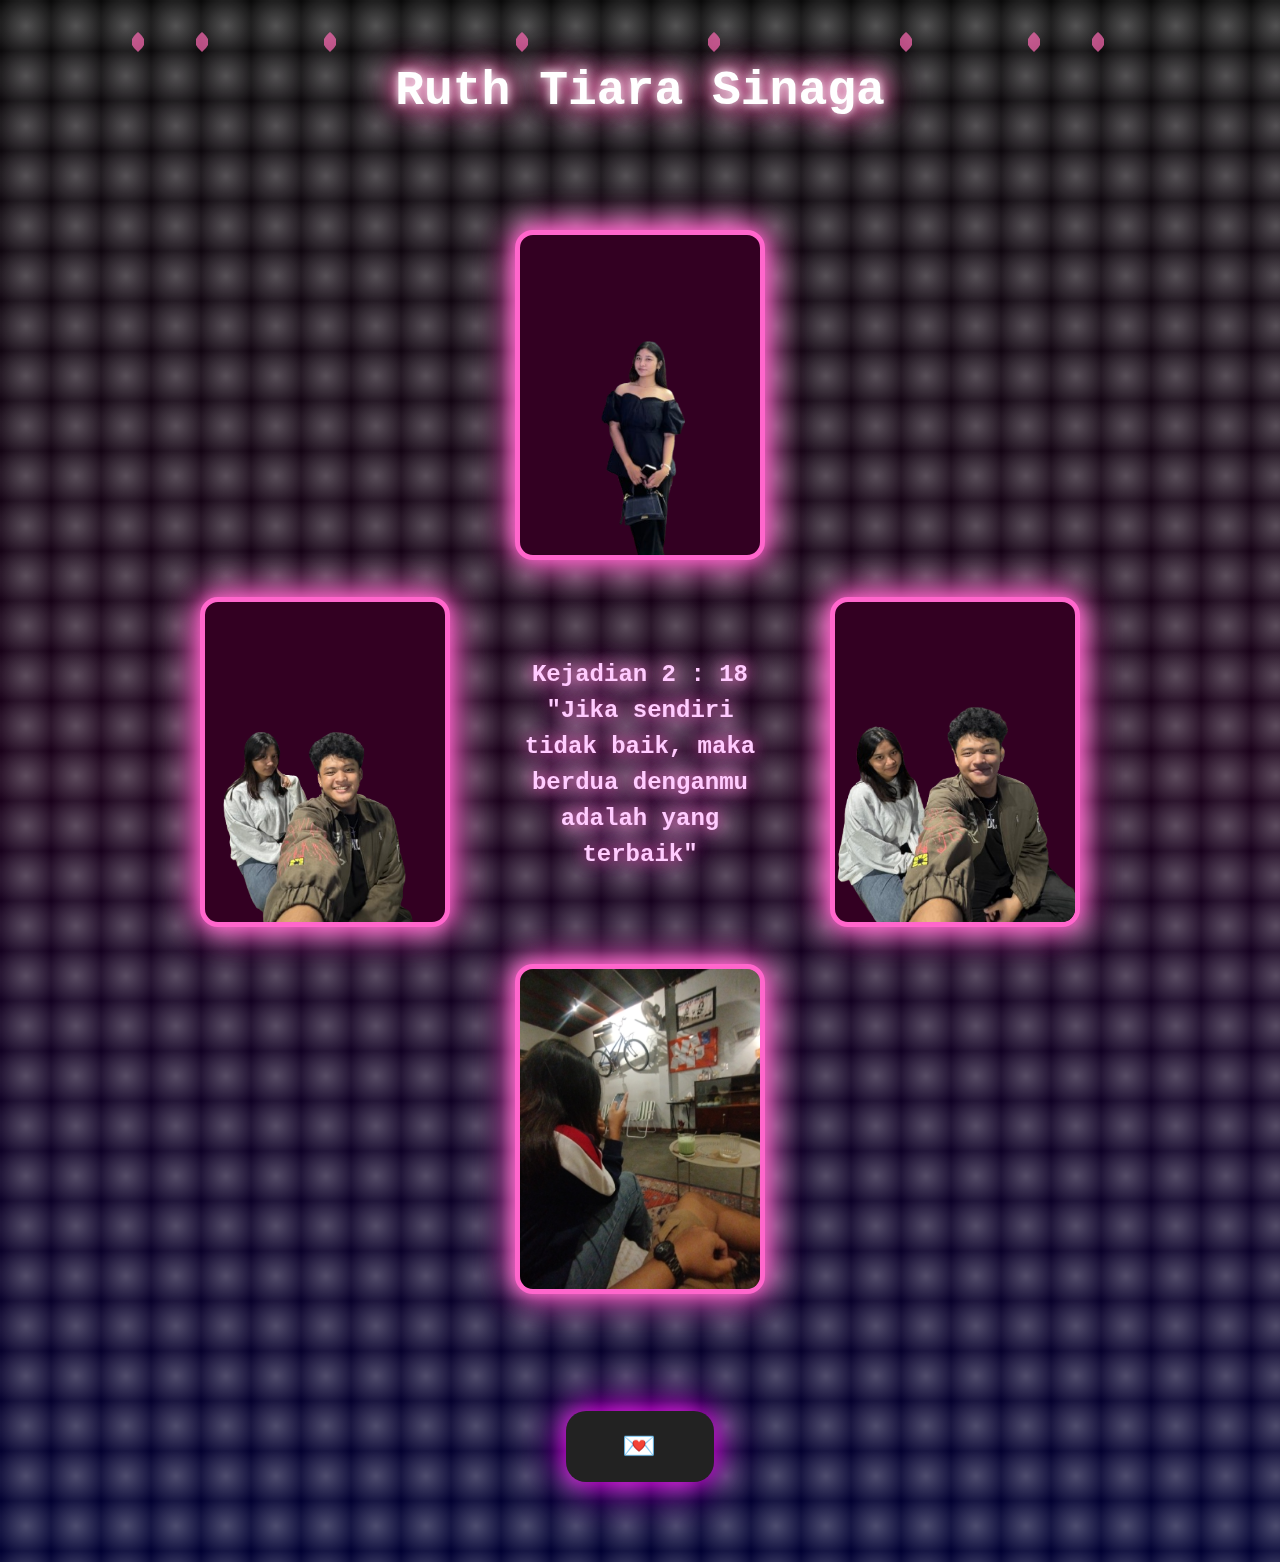
<file: main.html>
<!DOCTYPE html>
<html lang="en">
<head>
  <meta charset="UTF-8" />
  <meta name="viewport" content="width=device-width, initial-scale=1" />
  <title>Main Page</title>
  <style>
    /* Reset */
    *,
    *::after,
    *::before {
      padding: 0;
      margin: 0;
      box-sizing: border-box;
    }

    :root {
      --dark-color: #000;
      --pink-glow: #ff66cc;
      --blue-glow: #3399ff;
      --heart-color: #ff69b4;
      --flower-color: #ff77ff;
    }

    /* Background interaktif */
    body {
      background: linear-gradient(180deg, #0a0a0a, #1a001a, #000033);
      min-height: 100vh;
      color: white;
      font-family: 'Courier New', monospace;
      text-align: center;
      overflow-x: hidden;
      position: relative;
      padding: 2rem 2rem 5rem;
      display: flex;
      flex-direction: column;
      align-items: center;
      overflow-y: auto;
    }

    /* Efek bintang kecil */
    body::before {
      content: "";
      position: fixed;
      top: 0; left: 0;
      width: 200%;
      height: 200%;
      background: radial-gradient(white, transparent) 1px 1px;
      background-size: 50px 50px;
      animation: stars 60s linear infinite;
      opacity: 0.3;
      pointer-events: none;
      z-index: 0;
    }
    @keyframes stars {
      from { transform: translateY(0); }
      to { transform: translateY(-200px); }
    }

    /* Heading */
    .heading {
      margin-top: 2rem;
      font-size: 3rem;
      text-shadow:
        0 0 10px #fff,
        0 0 20px #ff69b4,
        0 0 30px #ff69b4,
        0 0 40px #ff69b4;
      animation: fadeIn 2s ease forwards;
      z-index: 10;
      position: relative;
    }

    /* Romantic floating hearts */
    .heart {
      position: fixed;
      width: 20px;
      height: 20px;
      background: var(--heart-color);
      clip-path: polygon(
        50% 0%,
        61% 10%,
        70% 20%,
        80% 35%,
        80% 50%,
        80% 65%,
        70% 80%,
        60% 90%,
        50% 100%,
        40% 90%,
        30% 80%,
        20% 65%,
        20% 50%,
        20% 35%,
        30% 20%,
        39% 10%
      );
      opacity: 0.7;
      animation: floatUp 8s linear infinite;
      pointer-events: none;
      z-index: 0;
    }
    @keyframes floatUp {
      0% {
        transform: translateY(100vh) scale(1) rotate(0deg);
        opacity: 0.7;
      }
      50% {
        opacity: 1;
      }
      100% {
        transform: translateY(-10vh) scale(1.2) rotate(360deg);
        opacity: 0;
      }
    }

    /* Generate multiple hearts with different delays and positions */
    .heart:nth-child(1) { left: 10%; animation-delay: 0s; animation-duration: 9s; }
    .heart:nth-child(2) { left: 25%; animation-delay: 2s; animation-duration: 8s; }
    .heart:nth-child(3) { left: 40%; animation-delay: 4s; animation-duration: 10s; }
    .heart:nth-child(4) { left: 55%; animation-delay: 1s; animation-duration: 7s; }
    .heart:nth-child(5) { left: 70%; animation-delay: 3s; animation-duration: 9s; }
    .heart:nth-child(6) { left: 85%; animation-delay: 5s; animation-duration: 8s; }
    .heart:nth-child(7) { left: 15%; animation-delay: 6s; animation-duration: 11s; }
    .heart:nth-child(8) { left: 80%; animation-delay: 7s; animation-duration: 10s; }

    /* Gallery potrait with more spacing */

    
    .gallery {
  margin: 3rem auto 0;
  display: flex;
  flex-direction: column;
  gap: 5rem; /* Tingkatkan gap dari 3.5rem menjadi 5rem */
  z-index: 10;
  max-width: 350px;
  width: 100%;
}

/* Foto potrait: satu foto per baris */
.gallery img {
  width: 100%;
  max-width: 320px;
  border-radius: 18px;
  transition: transform 0.3s ease, box-shadow 0.3s ease;
  opacity: 0;
  animation: fadeIn 2s ease forwards;
  cursor: pointer;
  display: block;
  margin: 1.5rem auto; /* Tambahkan margin atas dan bawah untuk jarak antar gambar */
  object-fit: cover;
  height: 380px; /* Turunkan tinggi dari 420px agar terlihat lebih longgar */
  box-shadow: 0 0 15px rgba(255, 102, 204, 0.4); /* Sedikit reduksi shadow */
  border: 3px solid var(--pink-glow); /* Kurangi border dari 4px ke 3px agar terkesan lebih ringan */
}
    .gallery img:hover {
      transform: scale(1.07);
      box-shadow:
        0 0 30px var(--pink-glow),
        0 0 60px var(--pink-glow);
      border-color: #ff99dd;
    }

    /* Glow utk Foto 4 */
    .glow {
      border-radius: 22px;
      box-shadow:
        0 0 40px #66ccff,
        0 0 70px #3399ff,
        0 0 90px #66ccff;
      transition: transform 0.3s ease;
      height: 440px;
      border: none;
    }
    .glow:hover {
      transform: scale(1.07);
      box-shadow:
        0 0 50px #99ddff,
        0 0 90px #66ccff,
        0 0 110px #99ddff;
    }

    /* Fade-in animation */
    @keyframes fadeIn {
      from { opacity: 0; transform: translateY(30px); }
      to { opacity: 1; transform: translateY(0); }
    }

    /* Surat */
    .letter-section {
      margin-top: 5rem;
      z-index: 10;
      position: relative;
      user-select: none;
    }

    .letter {
      margin: 0 auto;
      padding: 1.2rem 3.5rem;
      font-size: 1.7rem;
      background: #222;
      border-radius: 20px;
      cursor: pointer;
      box-shadow:
        0 0 25px rgba(255, 0, 255, 0.8),
        0 0 50px rgba(255, 0, 255, 0.6);
      transition: transform 1s ease, opacity 1s ease;
      width: max-content;
      position: relative;
      z-index: 10;
      font-weight: 700;
      letter-spacing: 0.05em;
    }
    .letter.open {
      animation: letterClose 1s forwards;
    }
    @keyframes letterClose {
      0% {
        transform: rotate(0deg) scale(1);
        opacity: 1;
      }
      50% {
        transform: rotate(-25deg) scale(0.6);
        opacity: 0.5;
      }
      100% {
        transform: rotate(-25deg) scale(0);
        opacity: 0;
      }
    }

    /* Note keluar */
    .note {
      margin-top: 2.5rem;
      padding: 2.5rem 3.5rem;
      background: #111;
      border-radius: 20px;
      display: inline-block;
      box-shadow:
        0 0 30px rgba(255, 255, 255, 0.7),
        0 0 50px #ff77ff;
      opacity: 0;
      transform: scale(0.8);
      transition: opacity 1.2s ease, transform 1.2s ease;
      color: #ffccff;
      font-size: 1.4rem;
      font-weight: 700;
      max-width: 360px;
      text-align: center;
      user-select: none;
      position: relative;
      z-index: 10;
    }
    .note.glow {
      opacity: 1;
      transform: scale(1);
      animation: glow 2.5s infinite alternate;
    }
    @keyframes glow {
      from { box-shadow: 0 0 15px #ff77ff; }
      to { box-shadow: 0 0 40px #ffccff; }
    }
    .note.hidden {
      display: none;
    }

    /* Buttons */
    .buttons {
      margin-top: 2rem;
      display: flex;
      justify-content: center;
      gap: 2rem;
      position: relative;
    }
    button {
      padding: 0.7rem 2.5rem;
      border: none;
      border-radius: 14px;
      font-size: 1.2rem;
      cursor: pointer;
      transition: transform 0.2s ease, background 0.3s ease;
      font-weight: 700;
      user-select: none;
      box-shadow: 0 0 15px rgba(255,255,255,0.4);
      position: relative;
      z-index: 10;
    }
    #yesBtn {
      background: #00cc66;
      color: white;
      box-shadow:
        0 0 20px #00cc66,
        0 0 40px #00cc66;
    }
    #yesBtn:hover {
      background: #00ff88;
      transform: scale(1.15);
      box-shadow:
        0 0 30px #00ff88,
        0 0 60px #00ff88;
    }
    #noBtn {
      background: #cc0033;
      color: white;
      box-shadow:
        0 0 20px #cc0033,
        0 0 40px #cc0033;
      position: absolute;
      top: 0;
      left: 0;
      will-change: transform;
    }
    #noBtn:hover {
      background: #ff3366;
      transform: scale(1.15);
      box-shadow:
        0 0 30px #ff3366,
        0 0 60px #ff3366;
    }

    /* Responsive */
    @media (max-width: 400px) {
      .gallery img {
        height: 320px;
      }
      .note {
        max-width: 90vw;
        font-size: 1.2rem;
      }
      .letter {
        font-size: 1.4rem;
        padding: 1rem 2.5rem;
      }
      .buttons {
        gap: 1rem;
      }
      button {
        font-size: 1rem;
        padding: 0.5rem 1.8rem;
      }
    }
    

    /* ===========================
       Revisi untuk section ayat & foto
    =============================*/
   .ayat-section {
  margin-top: 5rem; /* tambah margin atas agar jarak dari section lain lebih besar */
  display: flex;
  justify-content: center;
  align-items: center;
  padding: 2rem; /* tambah padding agar ruang dalam section tidak sempit */
}
.ayat-container {
  max-width: 350px;
  margin: auto;
  text-align: center;
  line-height: 1.8em; /* sesuaikan line-height untuk jarak antar baris lebih longgar */
  font-family: monospace; /* tetap monospace */
  font-size: 17px; /* sedikit lebih besar untuk keterbacaan */
  color: #f8f0ff;
  letter-spacing: 0.06em; /* jarak antar huruf sedikit lebih longgar */
}
.ayat-container p {
  margin: 12px 0; /* jarak antar paragraf diperbesar */
}


    .grid-container {
      display: grid;
      grid-template-columns: 1.8fr 300px 1.8fr; /* memperlebar kolom kiri dan kanan */
      grid-template-rows: auto auto auto;
      gap: 2rem 2.5rem; /* jarak antar grid diperbesar sedikit */
      align-items: center;
      justify-items: center;
      position: relative;
      max-width: 980px; /* batasi lebar grid */
      width: 100%;
    }

    .foto img {
      width: 250px;
      height: 330px;
      object-fit: cover;
      border-radius: 18px;
      box-shadow: 0 0 35px rgba(255, 102, 204, 0.85);
      border: 5px solid #ff66cc;
      transition: transform 0.3s ease, box-shadow 0.3s ease;
      cursor: pointer;
      filter: drop-shadow(0 0 8px #ff66cc);
      background: #330022;
    }
    .foto img:hover {
      transform: scale(1.1);
      box-shadow:
        0 0 60px #ff99dd,
        0 0 90px #ff66cc,
        0 0 120px #ff99dd;
      border-color: #ff99dd;
      filter: drop-shadow(0 0 12px #ff99dd);
      background: #440033;
    }

    .foto1 { grid-column: 2; grid-row: 1; }
    .foto2 { grid-column: 3; grid-row: 2; }
    .foto3 { grid-column: 1; grid-row: 2; }
    .foto4 { grid-column: 2; grid-row: 3; }

    .ayat {
      grid-column: 2;
      grid-row: 2;
      font-size: 1.5rem;
      font-weight: 700;
      text-align: center;
      max-width: 320px;
      line-height: 1.5;
      color: #ffccff;
      text-shadow: 0 0 15px #ff66cc, 0 0 30px #ff99dd;
      padding: 0 1rem;
      user-select: text;
    }
  </style>
</head>
<body>
  <!-- Floating hearts -->
  <div class="heart"></div>
  <div class="heart"></div>
  <div class="heart"></div>
  <div class="heart"></div>
  <div class="heart"></div>
  <div class="heart"></div>
  <div class="heart"></div>
  <div class="heart"></div>

  <!-- Heading -->
  <h1 class="heading">Ruth Tiara Sinaga</h1>

  <!-- Ayat dengan foto mengelilingi -->
  <section class="ayat-section">
    <div class="grid-container">
      <div class="foto foto1"><img src="images/1.png" alt="Foto 1"></div>
      <div class="foto foto2"><img src="images/2.png" alt="Foto 2"></div>
      <div class="foto foto3"><img src="images/3.png" alt="Foto 3"></div>
      <div class="foto foto4"><img src="images/4.jpg" alt="Foto 4"></div>
      <div class="ayat">
        <p>Kejadian 2 : 18 
  "Jika sendiri tidak baik, maka berdua denganmu adalah yang terbaik" 
  </p>
      </div>
    </div>
  </section>

  <!-- Surat -->
  <section class="letter-section" aria-label="Love letter section">
    <div 
      class="letter" 
      id="letter" 
      role="button" 
      tabindex="0" 
      aria-pressed="false" 
      aria-label="Klik surat untuk membuka"
    >
      💌
    </div>
  </section>

  <script>
    const letter = document.getElementById("letter");

    letter.addEventListener("click", () => {
      window.location.href = "purpose.html";
    });

    // supaya bisa diakses dengan keyboard (Enter / Space)
    letter.addEventListener("keydown", (e) => {
      if (e.key === "Enter" || e.key === " ") {
        e.preventDefault();
        window.location.href = "purpose.html";
      }
    });
  </script>
  
</audio>





</body>
</html>
</file>
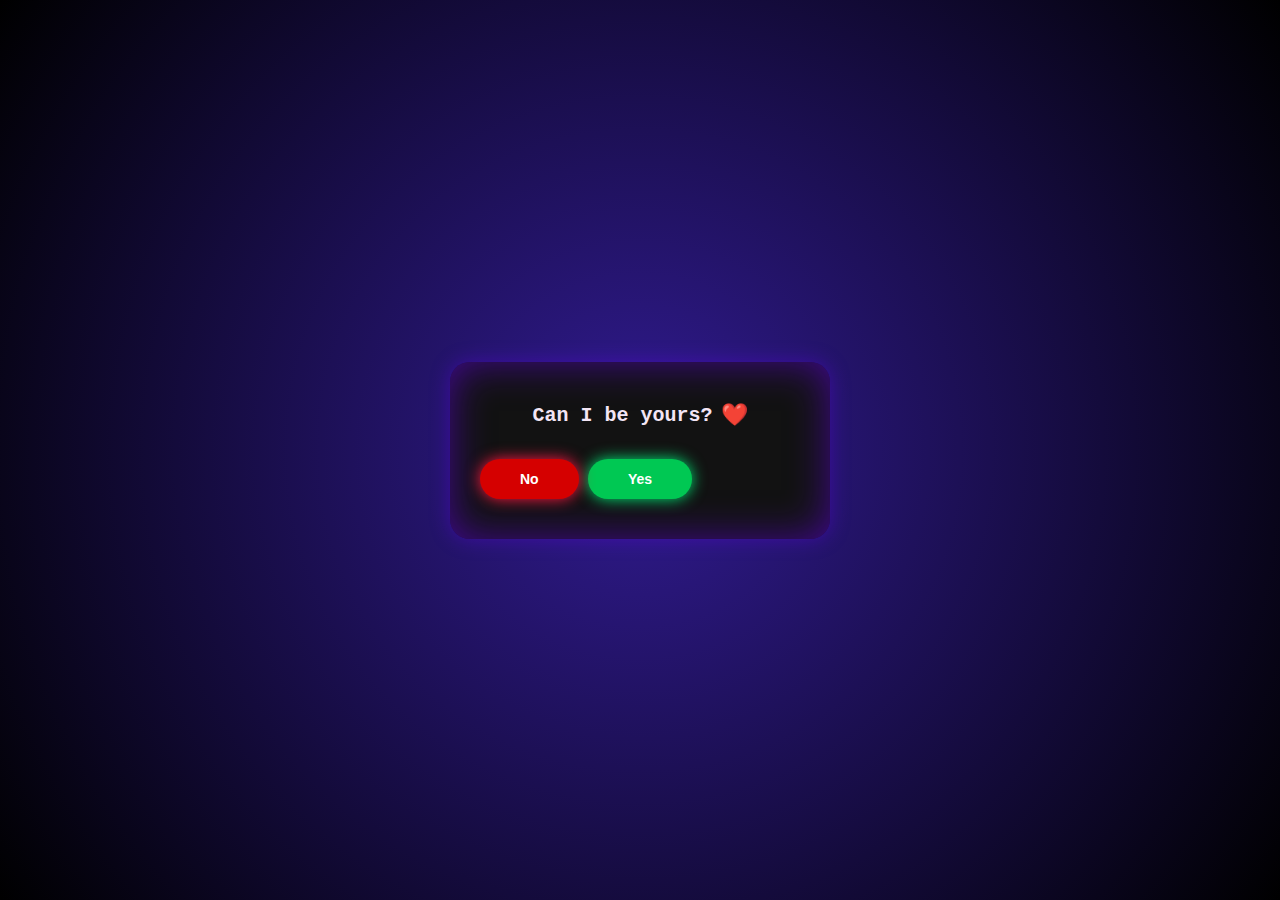
<file: purpose.html>
<!DOCTYPE html>
<html lang="en">
<head>
  <meta charset="UTF-8" />
  <meta name="viewport" content="width=device-width, initial-scale=1" />
  <title>Can I be yours?</title>
  <style>
    body {
      margin: 0;
      height: 100vh;
      display: flex;
      justify-content: center;
      align-items: center;
      background: radial-gradient(circle at center, #311b92, #000);
      font-family: 'Courier New', Courier, monospace;
      overflow: hidden; /* biar tombol No ga bikin scrollbar */
    }

    .container {
      background-color: #121212;
      border-radius: 20px;
      padding: 40px 30px;
      width: 320px;
      box-shadow: 0 0 20px #6200ea66, inset 0 0 40px #6200ea99;
      text-align: center;
      color: #ead1dc;
      user-select: none;
      z-index: 5;
    }

    .prompt {
      font-weight: bold;
      font-size: 20px;
      margin-bottom: 30px;
      color: #f3e5f5;
      display: flex;
      justify-content: center;
      align-items: center;
      gap: 8px;
    }

    .heart {
      color: #ff1744;
      font-size: 22px;
      animation: pulse 2s infinite;
    }

    @keyframes pulse {
      0%, 100% { transform: scale(1); opacity: 1; }
      50% { transform: scale(1.2); opacity: 0.7; }
    }

    .buttons {
      display: flex;
      justify-content: center;
      gap: 25px;
      position: relative;
    }

    button {
      border: none;
      border-radius: 100px;
      padding: 12px 40px;
      color: white;
      font-weight: 600;
      font-size: 14px;
      cursor: pointer;
      transition: all 0.3s ease;
      user-select: none;
    }

    .btn-no {
      background: #d50000;
      box-shadow: 0 0 15px #ff1744;
      position: absolute; /* biar bebas lari ke seluruh layar */
      top: 0;
      left: 0;
      z-index: 10;
    }
    .btn-no:hover {
      background: #ff1744;
      box-shadow: 0 0 25px #ff1744, 0 0 20px #ff1744 inset;
    }

    .btn-yes {
      background: #00c853;
      box-shadow: 0 0 15px #00e676;
      position: relative;
      z-index: 5;
    }
    .btn-yes:hover {
      background: #00e676;
      box-shadow: 0 0 25px #00e676, 0 0 20px #00e676 inset;
    }
  </style>
</head>
<body>
  <div class="container">
    <div class="prompt">
      Can I be yours? <span class="heart">❤️</span>
    </div>
    <div class="buttons">
      <button class="btn-no" id="noBtn">No</button>
      <button class="btn-yes" id="yesBtn">Yes</button>
    </div>
  </div>

  <script>
    const noBtn = document.getElementById("noBtn");
    const yesBtn = document.getElementById("yesBtn");

    // Tombol No kabur ke seluruh layar
    noBtn.addEventListener("mouseenter", () => {
      const screenW = window.innerWidth;
      const screenH = window.innerHeight;
      const btnW = noBtn.offsetWidth;
      const btnH = noBtn.offsetHeight;

      const randX = Math.random() * (screenW - btnW);
      const randY = Math.random() * (screenH - btnH);

      noBtn.style.transition = "all 0.2s ease";
      noBtn.style.left = randX + "px";
      noBtn.style.top = randY + "px";
    });

    // Klik Yes redirect
    yesBtn.addEventListener("click", () => {
      window.location.href = "flower.html";
    });
  </script>
 
</audio>





</body>
</html>
</file>
